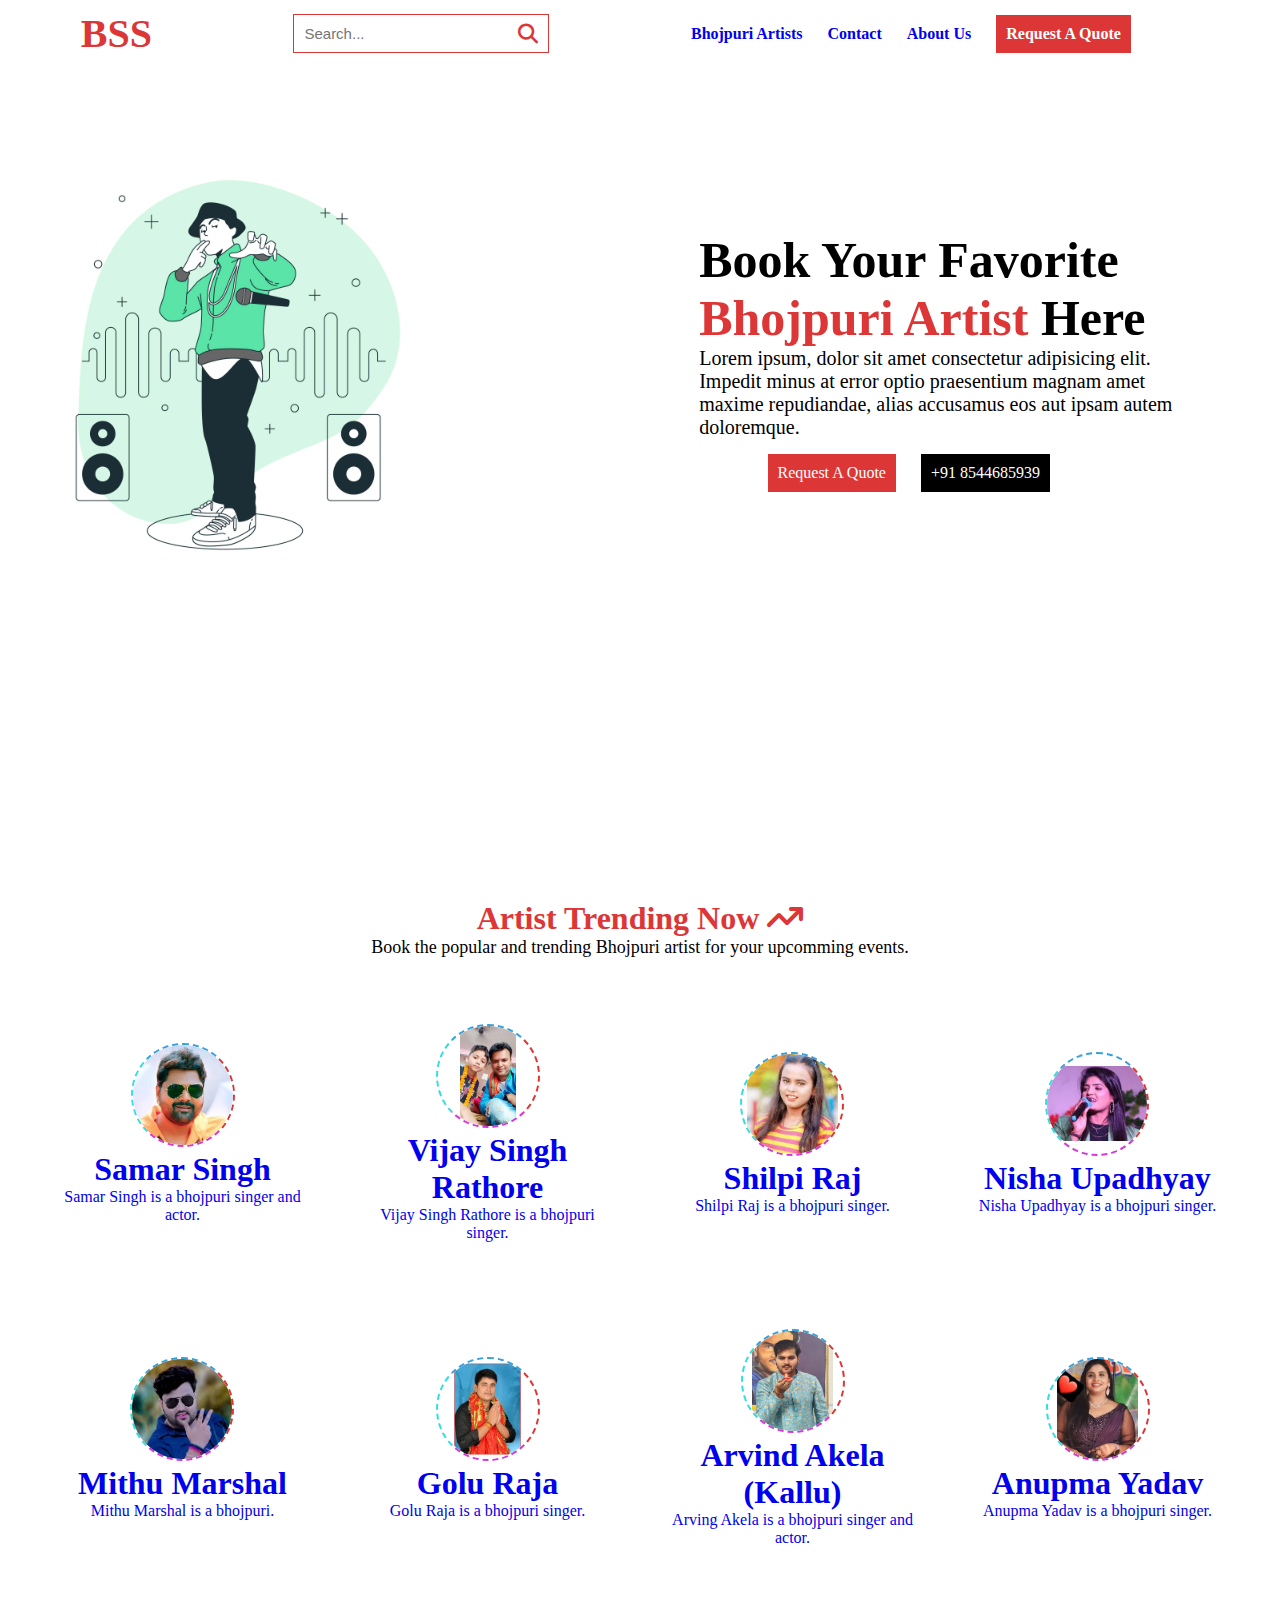
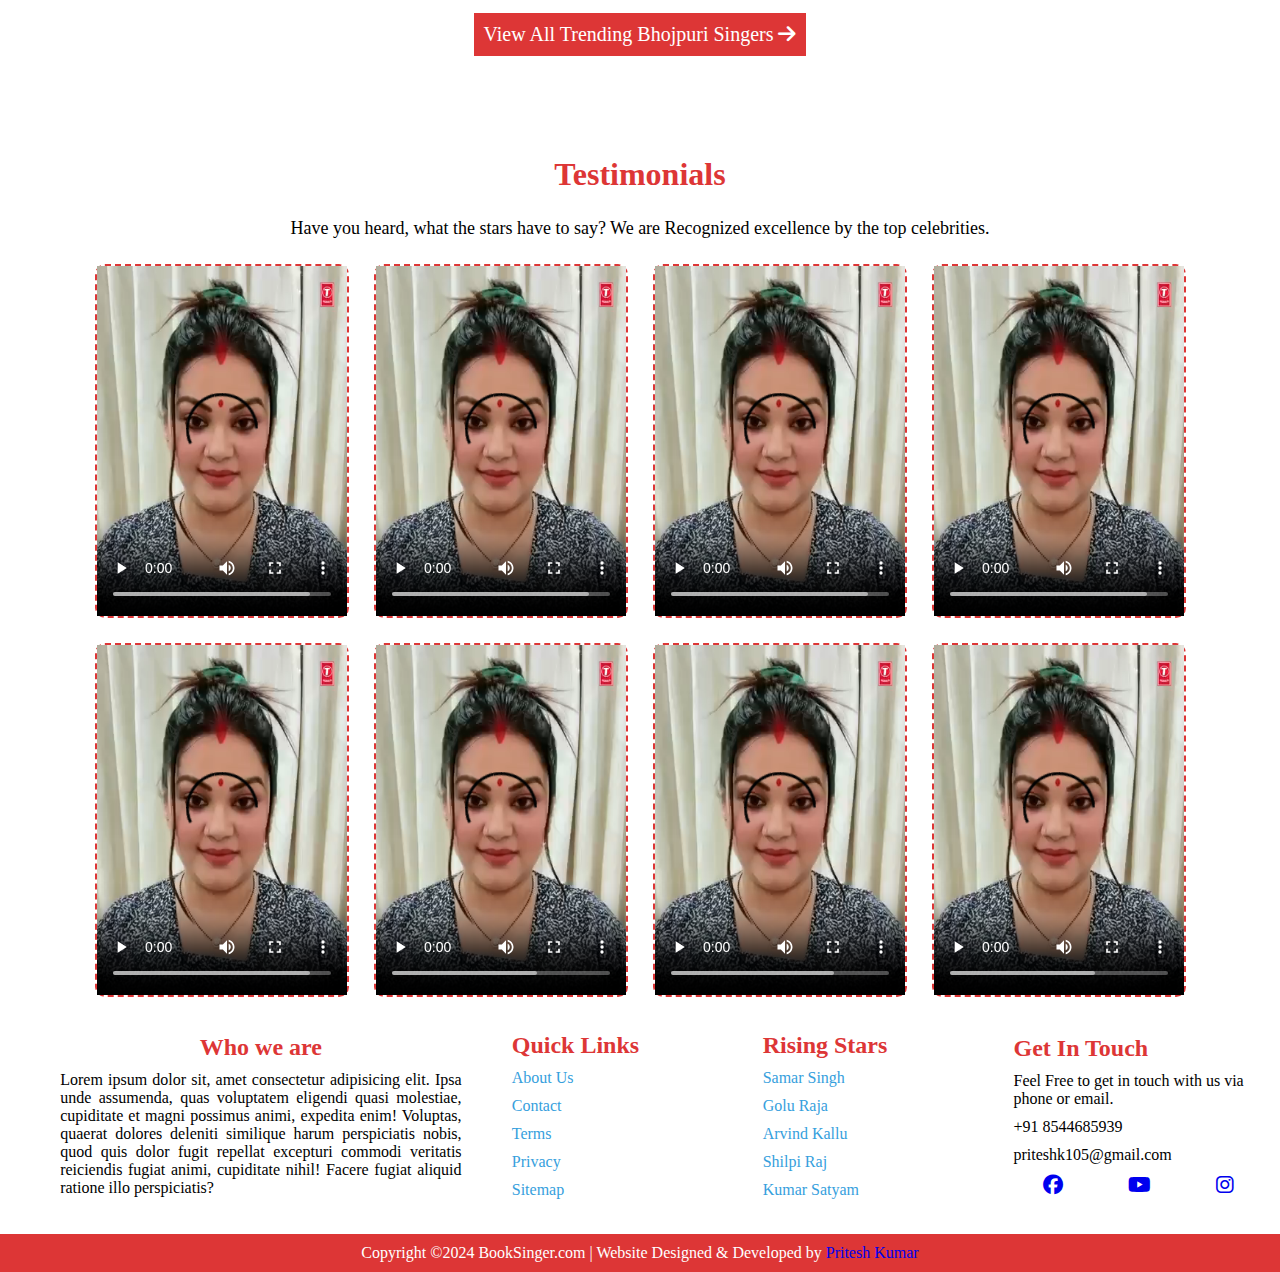
<file: index.html>
<!DOCTYPE html>
<html lang="en">

<head>
  <meta charset="UTF-8" />
  <meta name="viewport" content="width=device-width, initial-scale=1.0" />
  <title>BookSinger</title>
  <link rel="stylesheet" href="https://cdnjs.cloudflare.com/ajax/libs/font-awesome/6.5.2/css/all.min.css">
  <link rel="stylesheet" href="./css/style.css">
</head>

<body>
  <div class="landing">
    <!-- navbar -->
    <div class="navbar">
      <div class="logo">
        <h1>BSS</h1>
      </div>
      <div class="search">
        <input type="search" name="search" id="search" placeholder="Search..." />
        <i class="fa-solid fa-magnifying-glass"></i>
      </div>
      <div class="nav-links">
        <a href="#">Bhojpuri Artists</a>
        <a href="#">Contact</a>
        <a href="#">About Us</a>
        <a href="#" class="req-btn">Request A Quote</a>
      </div>
    </div>
    <!-- hero -->
    <div class="starter-box">
      <div class="starter-img">
        <img src="./img/singer-vector.jpg" alt="image" />
      </div>
      <div class="starter-content">
        <h1>Book Your Favorite <b>Bhojpuri Artist</b> Here</h1>
        <p>
          Lorem ipsum, dolor sit amet consectetur adipisicing elit. Impedit
          minus at error optio praesentium magnam amet maxime repudiandae,
          alias accusamus eos aut ipsam autem doloremque.
        </p>
        <div class="contact-box">
          <a href="#">Request A Quote</a>
          <a href="#" style="background: #000000; color: #fff;">+91 8544685939</a>
        </div>
      </div>
    </div>
  </div>
  <!-- trending artist -->
  <div class="treding-artist">
    <div class="trending-artist-title">
      <h1>Artist Trending Now <i class="fa-solid fa-arrow-trend-up"></i></h1>
      <p>
        Book the popular and trending Bhojpuri artist for your upcomming
        events.
      </p>
    </div>
    <div class="t-artists">
      <div class="t-artist-card">
        <a href="./pages/profile.html">
          <img src="./img/samarsingh.png" alt="artist" />
          <h1>Samar Singh</h1>
          <p>Samar Singh is a bhojpuri singer and actor.</p>
        </a>
      </div>
      <div class="t-artist-card">
        <a href="#">
          <img src="./img/vijaysinghrathore.png" alt="artist" />
          <h1>Vijay Singh Rathore</h1>
          <p>Vijay Singh Rathore is a bhojpuri singer.</p>
        </a>
      </div>
      <div class="t-artist-card">
        <a href="#">
          <img src="./img/shilpiraj.png" alt="artist" />
          <h1>Shilpi Raj</h1>
          <p>Shilpi Raj is a bhojpuri singer.</p>
        </a>
      </div>
      <div class="t-artist-card">
        <a href="#">
          <img src="./img//nishaupadhyay.png" alt="artist" />
          <h1>Nisha Upadhyay</h1>
          <p>Nisha Upadhyay is a bhojpuri singer.</p>
        </a>
      </div>
      <div class="t-artist-card">
        <a href="#">
          <img src="./img/mithumarsal.png" alt="artist" />
          <h1>Mithu Marshal</h1>
          <p>Mithu Marshal is a bhojpuri.</p>
        </a>
      </div>
      <div class="t-artist-card">
        <a href="#">
          <img src="./img/goluraja.png" alt="artist" />
          <h1>Golu Raja</h1>
          <p>Golu Raja is a bhojpuri singer.</p>
        </a>
      </div>
      <div class="t-artist-card">
        <a href="#">
          <img src="./img/arvindkallu.png" alt="artist" />
          <h1>Arvind Akela (Kallu)</h1>
          <p>Arving Akela is a bhojpuri singer and actor.</p>
        </a>
      </div>
      <div class="t-artist-card">
        <a href="#">
          <img src="./img/anupmayadav.png" alt="artist" />
          <h1>Anupma Yadav</h1>
          <p>Anupma Yadav is a bhojpuri singer.</p>
        </a>
      </div>
    </div>
    <a href="#" class="all-trending">View All Trending Bhojpuri Singers <i class="fa-solid fa-arrow-right"></i></a>
  </div>
  <!-- testimonials -->
  <div class="testimonial-box">
    <h1>Testimonials</h1>
    <p>
      Have you heard, what the stars have to say? We are Recognized excellence by the top celebrities.
    </p>
    <div class="users-review">
      <div class="testimonial-card">
        <video src="./video/review.mp4" controls></video>
      </div>
      <div class="testimonial-card">
        <video src="./video/review.mp4" controls></video>
      </div>
      <div class="testimonial-card">
        <video src="./video/review.mp4" controls></video>
      </div>
      <div class="testimonial-card">
        <video src="./video/review.mp4" controls></video>
      </div>
      <div class="testimonial-card">
        <video src="./video/review.mp4" controls></video>
      </div>
      <div class="testimonial-card">
        <video src="./video/review.mp4" controls></video>
      </div>
      <div class="testimonial-card">
        <video src="./video/review.mp4" controls></video>
      </div>
      <div class="testimonial-card">
        <video src="./video/review.mp4" controls></video>
      </div>
    </div>
  </div>
  <!-- footer -->
  <div class="footer">
    <div class="about-tab">
      <h1>Who we are</h1>
      <p>Lorem ipsum dolor sit, amet consectetur adipisicing elit. Ipsa unde assumenda, quas voluptatem eligendi quasi
        molestiae, cupiditate et magni possimus animi, expedita enim! Voluptas, quaerat dolores deleniti similique harum
        perspiciatis nobis, quod quis dolor fugit repellat excepturi commodi veritatis reiciendis fugiat animi,
        cupiditate nihil! Facere fugiat aliquid ratione illo perspiciatis?</p>
    </div>
    <div class="quick-links-tab">
      <h1>Quick Links</h1>
      <a href="#">About Us</a>
      <a href="#">Contact</a>
      <a href="#">Terms</a>
      <a href="#">Privacy</a>
      <a href="#">Sitemap</a>
    </div>
    <div class="rising-stars-tab">
      <h1>Rising Stars</h1>
      <a href="#">Samar Singh</a>
      <a href="#">Golu Raja</a>
      <a href="#">Arvind Kallu</a>
      <a href="#">Shilpi Raj</a>
      <a href="#">Kumar Satyam</a>
    </div>
    <div class="get-in-touch-tab">
      <h1>Get In Touch</h1>
      <p>Feel Free to get in touch with us via phone or email.</p>
      <p>+91 8544685939</p>
      <p>priteshk105@gmail.com</p>
      <div class="social-btn">
        <a href="#"><i class="fa-brands fa-facebook"></i></a>
        <a href="#"><i class="fa-brands fa-youtube"></i></a>
        <a href="#"><i class="fa-brands fa-instagram"></i></a>
      </div>
    </div>
  </div>
  <div class="copyright">
    <p>Copyright &copy;2024 BookSinger.com | Website Designed & Developed by <a href="#">Pritesh Kumar</a></p>
  </div>
</body>

</html>
</file>
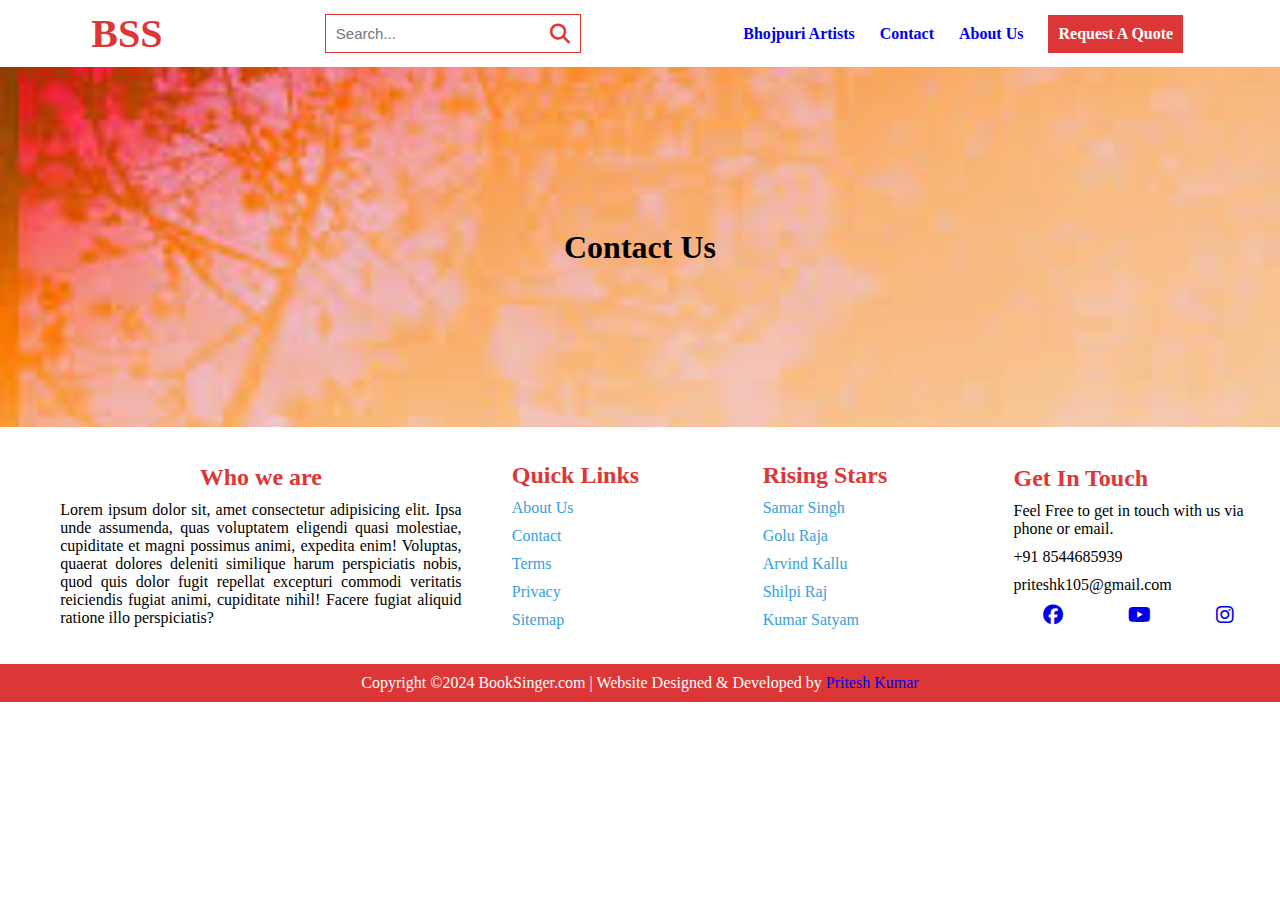
<file: pages/contact.html>
<!DOCTYPE html>
<html lang="en">

<head>
    <meta charset="UTF-8" />
    <meta name="viewport" content="width=device-width, initial-scale=1.0" />
    <title>BookSinger | Contact</title>
    <link rel="stylesheet" href="https://cdnjs.cloudflare.com/ajax/libs/font-awesome/6.5.2/css/all.min.css">
    <link rel="stylesheet" href="./../css/style.css">
</head>

<body>
    <!-- navbar -->
    <div class="navbar">
        <div class="logo">
            <h1>BSS</h1>
        </div>
        <div class="search">
            <input type="search" name="search" id="search" placeholder="Search..." />
            <i class="fa-solid fa-magnifying-glass"></i>
        </div>
        <div class="nav-links">
            <a href="#">Bhojpuri Artists</a>
            <a href="#">Contact</a>
            <a href="#">About Us</a>
            <a href="#" class="req-btn">Request A Quote</a>
        </div>
    </div>
    <div class="profile-banner" style="justify-content: center; display: flex; align-items: center;">
        <center><h1>Contact Us</h1></center>
        
    </div>
    
    <!-- footer -->
  <div class="footer">
    <div class="about-tab">
      <h1>Who we are</h1>
      <p>Lorem ipsum dolor sit, amet consectetur adipisicing elit. Ipsa unde assumenda, quas voluptatem eligendi quasi
        molestiae, cupiditate et magni possimus animi, expedita enim! Voluptas, quaerat dolores deleniti similique harum
        perspiciatis nobis, quod quis dolor fugit repellat excepturi commodi veritatis reiciendis fugiat animi,
        cupiditate nihil! Facere fugiat aliquid ratione illo perspiciatis?</p>
    </div>
    <div class="quick-links-tab">
      <h1>Quick Links</h1>
      <a href="#">About Us</a>
      <a href="#">Contact</a>
      <a href="#">Terms</a>
      <a href="#">Privacy</a>
      <a href="#">Sitemap</a>
    </div>
    <div class="rising-stars-tab">
      <h1>Rising Stars</h1>
      <a href="#">Samar Singh</a>
      <a href="#">Golu Raja</a>
      <a href="#">Arvind Kallu</a>
      <a href="#">Shilpi Raj</a>
      <a href="#">Kumar Satyam</a>
    </div>
    <div class="get-in-touch-tab">
      <h1>Get In Touch</h1>
      <p>Feel Free to get in touch with us via phone or email.</p>
      <p>+91 8544685939</p>
      <p>priteshk105@gmail.com</p>
      <div class="social-btn">
        <a href="#"><i class="fa-brands fa-facebook"></i></a>
        <a href="#"><i class="fa-brands fa-youtube"></i></a>
        <a href="#"><i class="fa-brands fa-instagram"></i></a>
      </div>
    </div>
  </div>
  <div class="copyright">
    <p>Copyright &copy;2024 BookSinger.com | Website Designed & Developed by <a href="#">Pritesh Kumar</a></p>
  </div>
</body>
</body>

</html>
</file>
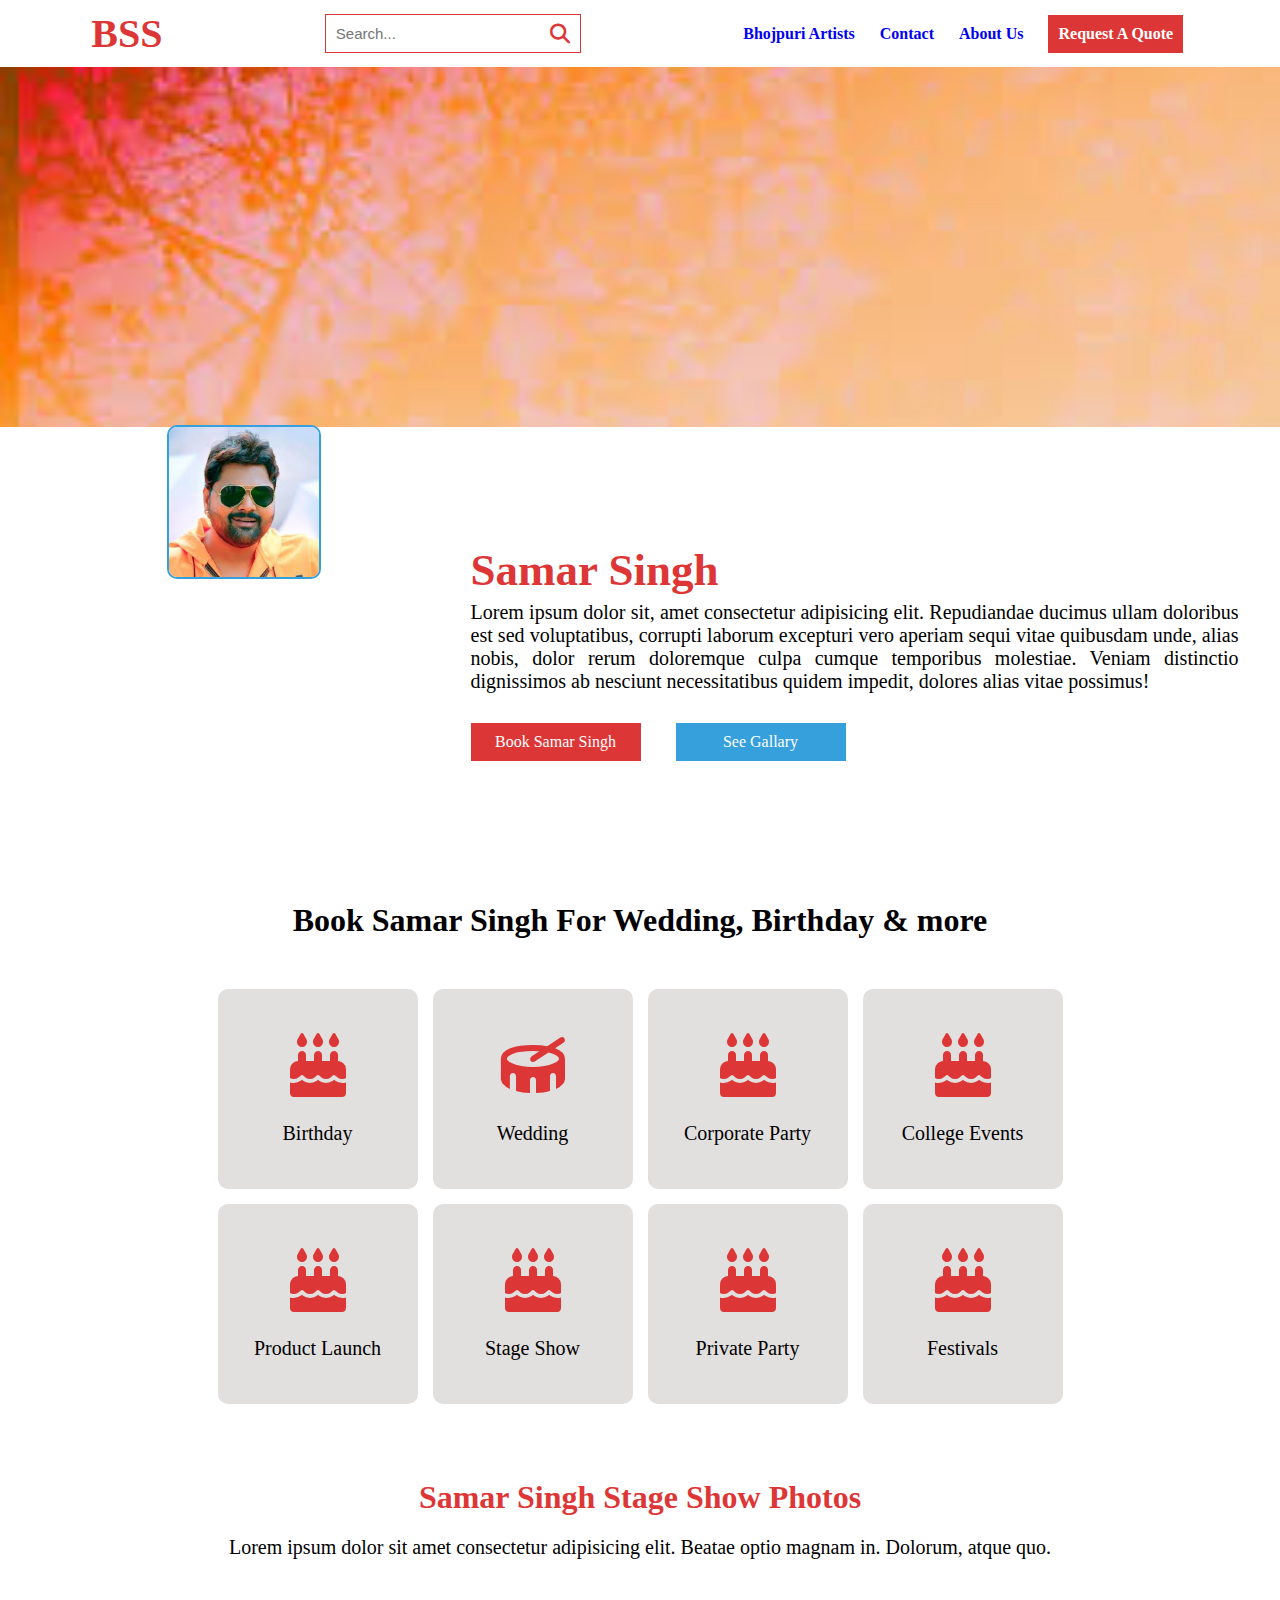
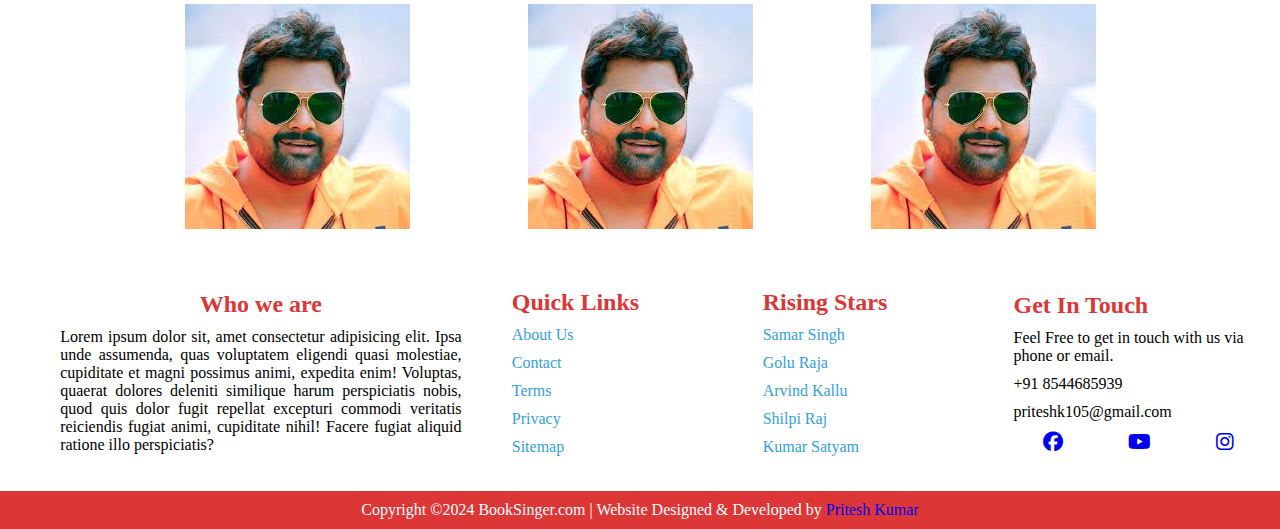
<file: pages/profile.html>
<!DOCTYPE html>
<html lang="en">

<head>
    <meta charset="UTF-8" />
    <meta name="viewport" content="width=device-width, initial-scale=1.0" />
    <title>BookSinger | Profile</title>
    <link rel="stylesheet" href="https://cdnjs.cloudflare.com/ajax/libs/font-awesome/6.5.2/css/all.min.css">
    <link rel="stylesheet" href="./../css/style.css">
</head>

<body>
    <!-- navbar -->
    <div class="navbar">
        <div class="logo">
            <h1>BSS</h1>
        </div>
        <div class="search">
            <input type="search" name="search" id="search" placeholder="Search..." />
            <i class="fa-solid fa-magnifying-glass"></i>
        </div>
        <div class="nav-links">
            <a href="#">Bhojpuri Artists</a>
            <a href="#">Contact</a>
            <a href="#">About Us</a>
            <a href="#" class="req-btn">Request A Quote</a>
        </div>
    </div>
    <div class="profile-banner">
        
    </div>
    <div class="profile-overview">
        <div class="profile-pic">
            <img src="./../img/samarsingh.png" alt="samarsingh">
        </div>
        <div class="profile-content">
            <h1 class="singer-name">Samar Singh</h1>
            <p class="singer-desc">Lorem ipsum dolor sit, amet consectetur adipisicing elit. Repudiandae ducimus ullam doloribus est sed voluptatibus, corrupti laborum excepturi vero aperiam sequi vitae quibusdam unde, alias nobis, dolor rerum doloremque culpa cumque temporibus molestiae. Veniam distinctio dignissimos ab nesciunt necessitatibus quidem impedit, dolores alias vitae possimus!</p>
            <div class="contact-singer">
                <a href="#" class="book">Book Samar Singh</a>
                <a href="#" class="gallary">See Gallary</a>
            </div>
        </div>
    </div>
    <div class="events">
        <h1 class="event-title">Book Samar Singh For Wedding, Birthday & more</h1>
        <div class="event-cards">
            <div class="event-card">
                <i class="fa-solid fa-cake-candles"></i>
                <span class="event-name">Birthday</span>
            </div>
            <div class="event-card">
                <i class="fa-solid fa-drum"></i>
                <span class="event-name">Wedding</span>
            </div>
            <div class="event-card">
                <i class="fa-solid fa-cake-candles"></i>
                <span class="event-name">Corporate Party</span>
            </div>
            <div class="event-card">
                <i class="fa-solid fa-cake-candles"></i>
                <span class="event-name">College Events</span>
            </div>
            <div class="event-card">
                <i class="fa-solid fa-cake-candles"></i>
                <span class="event-name">Product Launch</span>
            </div>
            <div class="event-card">
                <i class="fa-solid fa-cake-candles"></i>
                <span class="event-name">Stage Show</span>
            </div>
            <div class="event-card">
                <i class="fa-solid fa-cake-candles"></i>
                <span class="event-name">Private Party</span>
            </div>
            <div class="event-card">
                <i class="fa-solid fa-cake-candles"></i>
                <span class="event-name">Festivals</span>
            </div>
        </div>
    </div>
    <div class="event-photos">
        <h1>Samar Singh Stage Show Photos</h1>
        <p>Lorem ipsum dolor sit amet consectetur adipisicing elit. Beatae optio magnam in. Dolorum, atque quo.</p>
        <div class="event-photo">
            <img src="./../img/samarsingh.png" alt="">
            <img src="./../img/samarsingh.png" alt="">
            <img src="./../img/samarsingh.png" alt="">
        </div>
    </div>

    <!-- footer -->
  <div class="footer">
    <div class="about-tab">
      <h1>Who we are</h1>
      <p>Lorem ipsum dolor sit, amet consectetur adipisicing elit. Ipsa unde assumenda, quas voluptatem eligendi quasi
        molestiae, cupiditate et magni possimus animi, expedita enim! Voluptas, quaerat dolores deleniti similique harum
        perspiciatis nobis, quod quis dolor fugit repellat excepturi commodi veritatis reiciendis fugiat animi,
        cupiditate nihil! Facere fugiat aliquid ratione illo perspiciatis?</p>
    </div>
    <div class="quick-links-tab">
      <h1>Quick Links</h1>
      <a href="#">About Us</a>
      <a href="#">Contact</a>
      <a href="#">Terms</a>
      <a href="#">Privacy</a>
      <a href="#">Sitemap</a>
    </div>
    <div class="rising-stars-tab">
      <h1>Rising Stars</h1>
      <a href="#">Samar Singh</a>
      <a href="#">Golu Raja</a>
      <a href="#">Arvind Kallu</a>
      <a href="#">Shilpi Raj</a>
      <a href="#">Kumar Satyam</a>
    </div>
    <div class="get-in-touch-tab">
      <h1>Get In Touch</h1>
      <p>Feel Free to get in touch with us via phone or email.</p>
      <p>+91 8544685939</p>
      <p>priteshk105@gmail.com</p>
      <div class="social-btn">
        <a href="#"><i class="fa-brands fa-facebook"></i></a>
        <a href="#"><i class="fa-brands fa-youtube"></i></a>
        <a href="#"><i class="fa-brands fa-instagram"></i></a>
      </div>
    </div>
  </div>
  <div class="copyright">
    <p>Copyright &copy;2024 BookSinger.com | Website Designed & Developed by <a href="#">Pritesh Kumar</a></p>
  </div>
</body>
</body>

</html>
</file>
<file: css/style.css>
*{
    margin: 0;
    padding: 0;
}
a{
    text-decoration: none;
}
.landing{
    width: 95%;
    height: 100vh;
    display: flex;
    flex-direction: column;
    justify-content: baseline;
    gap: 100px;
}
.navbar{
    width: 98%;
    display: flex;
    flex-direction: row;
    justify-content: space-around;
    align-items: center;
    padding: 10px;
}
.logo{
    font-size: 20px;
    color: #dd3636;
}
.search{
    display: flex;
    gap: 5px;
    justify-content: center;
    align-items: center;
    border: 1px solid #dd3636;
}
.search > input{
    padding: 10px;
    outline: none;
    border: none;
    font-size: 15px;
}
.search > i{
    font-size: 20px;
    padding-right: 10px;
    color: #dd3636;
    cursor: pointer;
}
.nav-links{
    display: flex;
    align-items: center;
    gap: 25px;
    font-weight: bold;
}
.req-btn{
    background: #dd3636;
    padding: 10px;
    color: #fff;
}

.starter-box{
    width: 100%;
    display: flex;
    justify-content: space-around;
    align-items: center;
}
.starter-img{
    width: 50%;
}
.starter-img > img{
    width: 400px;
    height: auto;
}
.starter-content{
    width: 40%;
}
b{
    color: #dd3636;
}
.starter-content > h1{
    font-size: 50px;
}
.starter-content > p{
    font-size: 20px;
}
.contact-box{
    display: flex;
    flex-direction: row;
    width: 80%;
    justify-content: center;
    align-items: center;
    padding: 15px;
    gap: 25px;
}
.contact-box > a{
    background: #dd3636;
    color: #fff;
    padding: 10px;
}
.treding-artist{
    width: 100%;
    display: flex;
    flex-direction: column;
    justify-content: baseline;
    align-items: center;
    gap: 25px;
    text-align: center;
}
.trending-artist-title > h1{
    color: #dd3636;
}
.trending-artist-title > p{
    font-size: 18px;
}
.t-artists{
    display: flex;
    flex-direction: row;
    flex-wrap: wrap;
    justify-content: center;
    align-items: center;
    padding: 10px;
    gap: 25px;
}
.t-artist-card{
    width: 250px;
    height: 250px;
    display: flex;
    flex-direction: column;
    justify-content: center;
    align-items: center;
    padding: 15px;
}
.testimonial-card > video{
    width: 100%;;
    height: 100%;
    object-fit: fill;
}
.t-artist-card > a >img{
    width: 100px;
    height: 100px;
    object-fit: contain;
    border-radius: 100%;
    border-right: 2px dashed #dd3636;
    border-left: 2px dashed #36dddd;
    border-top: 2px dashed #36a0dd;
    border-bottom: 2px dashed #d836dd;
}
.all-trending{
    background: #dd3636;
    color: #fff;
    padding: 10px;
    font-size: 20px;
}
.testimonial-box{
    width: 100%;
    display: flex;
    flex-direction: column;
    justify-content: center;
    align-items: center;
    gap: 25px;
    margin-top: 100px;
}
.testimonial-box > h1{
    color: #dd3636;
}
.testimonial-box > p{
    font-size: 18px;
}
.users-review{
    display: flex;
    flex-direction: row;
    flex-wrap: wrap;
    justify-content: center;
    align-items: center;
    gap: 25px;
}
.testimonial-card{
    background: #fff;
    width: 250px;
    height: 350px;
    border-radius: 10px;
    border: 2px dashed #dd3636;
}

.footer{
    margin-top: 25px;
    width: 98%;
    display: flex;
    flex-direction: row;
    justify-content: space-evenly;
    align-items: center;
    padding: 10px;
}
.about-tab{
    width: 40%;
    display: flex;
    flex-direction: column;
    justify-content: center;
    gap: 10px;
    align-items: center;
}
.about-tab > h1{
    color: #dd3636;
    font-size: 24px;
}
.about-tab > p{
    width: 80%;
    text-align: justify;
}
.quick-links-tab{
    width: 20%;
    display: flex;
    flex-direction: column;
    justify-content: center;
    gap: 10px;
    align-items: start;
}
.quick-links-tab > h1{
    color: #dd3636;
    font-size: 24px;
}
.quick-links-tab > a{
    color: #36a0dd;
}
.rising-stars-tab{
    width: 20%;
    display: flex;
    flex-direction: column;
    justify-content: center;
    gap: 10px;
}
.rising-stars-tab > h1{
    color: #dd3636;
    font-size: 24px;
}
.rising-stars-tab > a{
    color: #36a0dd;
}
.get-in-touch-tab{
    width: 20%;
    display: flex;
    flex-direction: column;
    justify-content: center;
    gap: 10px;
}
.get-in-touch-tab > h1{
    color: #dd3636;
    font-size: 24px;
}
.social-btn{
    display: flex;
    justify-content: space-around;
    align-items: center;
    gap: 5px;
    font-size: 20px;
}
.copyright{
    margin-top: 25px;
    background: #dd3636;
    color: #fff;
    display: flex;
    justify-content: center;
    align-items: center;
    padding: 10px;
}

/* Profile */
.profile-banner{
    width: 100%;
    height: 40vh;
    background: url(./../img/banner.png) center center/cover no-repeat;
}
.profile-overview{
    width: 100%;
    height: 50vh;
    background: #fff;
    display: flex;
    justify-content: center;
    flex-direction: row;
    align-items: center;
    gap: 25px;
}
.profile-pic {
    width: 30%;
    padding: 10px;
    margin-top: -300px;
    display: flex;
    justify-content: center;
    align-items: center;
}
.profile-pic > img{
    width: 150px;
    border-radius: 10px;
    border: 2px solid #36a0dd;
}
.profile-content{
    width: 60%;
    text-align: justify;
    display: flex;
    flex-direction: column;
    justify-content: center;
    gap: 5px;
}
.singer-name{
    color: #dd3636;
    font-size: 45px;
}
.singer-desc{
    font-size: 20px;
}
.contact-singer{
    display: flex;
    flex-direction: row;
    align-items: center;
    gap: 35px;
    margin-top: 25px;
}
.book{
    background: #dd3636;
    color: #fff;
    padding: 10px;
    width: 150px;
    text-align: center;
}
.gallary{
    background: #36a0dd;
    padding: 10px;
    color: #fff;
    text-align: center;
    width: 150px;
}
.events{
    margin-top: 25px;
    width: 100%;
    display: flex;
    flex-direction: column;
    gap: 25px;
    align-items: center;
}
.events > h1{
    color: #000;
}
.event-cards{
    width: 70%;
    padding: 25px;
    align-items: center;
    justify-content: center;
    display: flex;
    flex-direction: row;
    flex-wrap: wrap;
    gap: 15px;
}
.event-card{
    width: 200px;
    height: 200px;
    display: flex;
    flex-direction: column;
    justify-content: center;
    align-items: center;
    gap: 25px;
    background: #e2dfdf;
    border-radius: 10px;
}
.event-card > i{
    font-size: 64px;
    color: #dd3636;
}
.event-name{
    font-size: 20px;
}
.event-photos{
    margin-top: 50px;
    width: 100%;
    display: flex;
    flex-direction: column;
    justify-content: center;
    align-items: center;
    gap: 20px;
}
.event-photos > h1{
    color: #dd3636;
}
.event-photos > p{
    font-size: 20px;
}
.event-photo{
    width: 80%;
    display: flex;
    justify-content: space-around;
    align-items: center;
    gap: 5px;
    padding: 25px;
}
</file>
